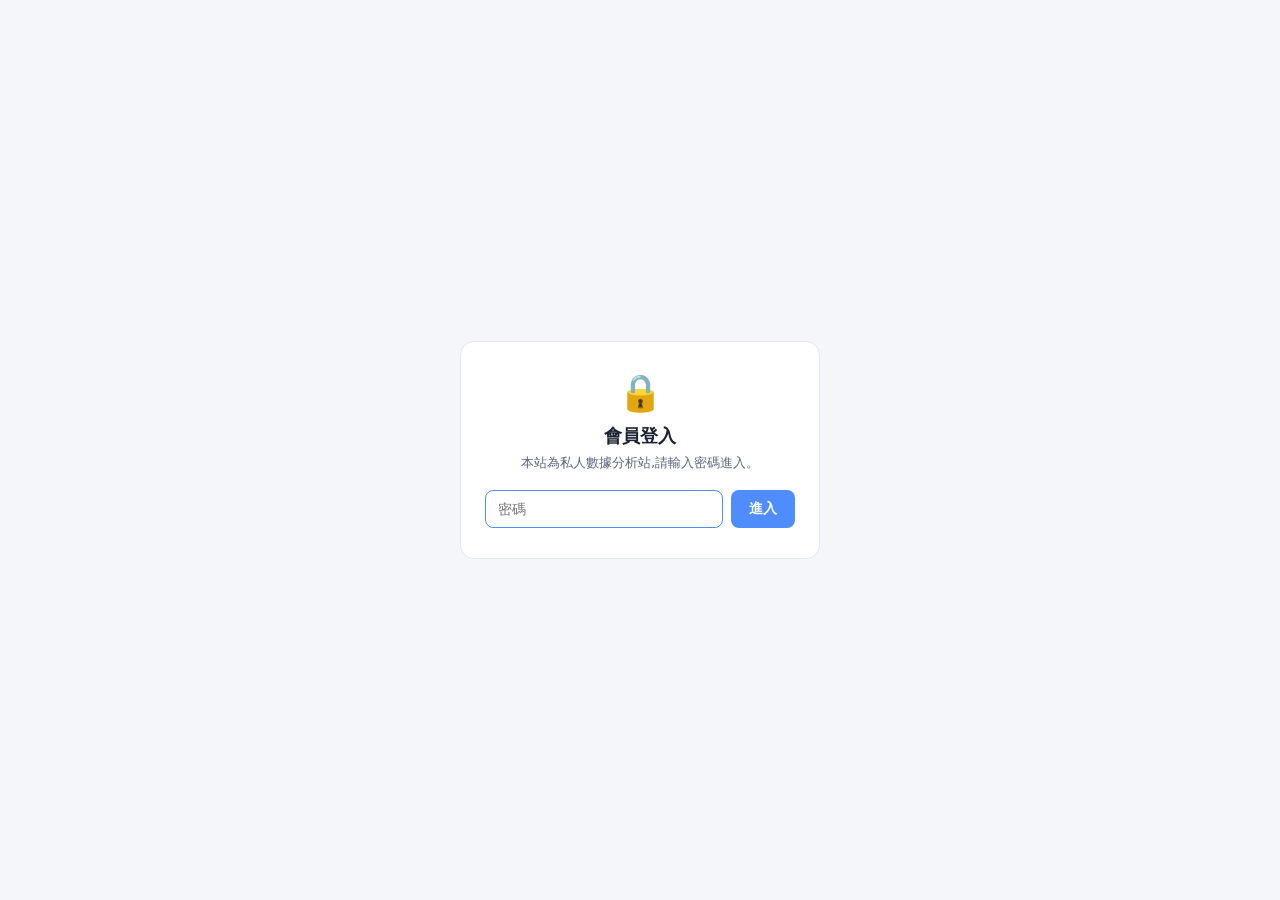
<file: index.html>
<!DOCTYPE html>
<html lang="zh-Hant">
<head>
<meta charset="UTF-8">
<meta name="viewport" content="width=device-width, initial-scale=1.0">
<!-- 私人站台:不允許任何搜尋引擎索引、跟隨或快取,僅供知道網址者使用 -->
<meta name="robots" content="noindex, nofollow, noarchive, nosnippet, noimageindex">
<meta name="googlebot" content="noindex, nofollow, noarchive, nosnippet, noimageindex">
<meta name="referrer" content="no-referrer">
<title>盤口數據分析站 | 賭球情報・盤口走勢</title>
<link rel="icon" href="data:image/svg+xml,<svg xmlns=%22http://www.w3.org/2000/svg%22 viewBox=%220 0 100 100%22><text y=%22.9em%22 font-size=%2290%22>📈</text></svg>">
<link rel="stylesheet" href="assets/css/style.css?v=15">
</head>
<body>

<!-- 假登入閘門:僅為入口儀式,非真正的存取控制 -->
<div id="loginGate" class="login-gate">
  <div class="login-card">
    <div class="login-icon">🔒</div>
    <h2>會員登入</h2>
    <p>本站為私人數據分析站,請輸入密碼進入。</p>
    <form id="loginForm" class="login-form">
      <input type="password" id="loginPw" placeholder="密碼" autocomplete="off" autofocus>
      <button type="submit">進入</button>
    </form>
    <p class="login-err" id="loginErr" hidden>密碼錯誤,請再試一次。</p>
  </div>
</div>
<script>
(function () {
  var KEY = "gateOk";
  var gate = document.getElementById("loginGate");
  function unlock() {
    gate.hidden = true;
    document.documentElement.classList.remove("gate-locked");
  }
  var ok = false;
  try { ok = sessionStorage.getItem(KEY) === "1"; } catch (e) {}
  if (ok) { unlock(); return; }
  document.documentElement.classList.add("gate-locked");
  document.getElementById("loginForm").addEventListener("submit", function (e) {
    e.preventDefault();
    if (document.getElementById("loginPw").value === "0") {
      try { sessionStorage.setItem(KEY, "1"); } catch (err) {}
      unlock();
    } else {
      document.getElementById("loginErr").hidden = false;
      document.getElementById("loginPw").value = "";
      document.getElementById("loginPw").focus();
    }
  });
})();
</script>

<header class="site-header">
  <div class="header-inner">
    <div class="brand">
      <span class="brand-icon">📈</span>
      <div class="brand-text">
        <h1>盤口數據分析站</h1>
        <p class="subtitle">MLB・NBA・WNBA|賠率、盤口動向與賭球數據</p>
      </div>
    </div>
    <div class="header-actions">
      <span class="updated-at" id="updatedAt">尚未更新</span>
      <a class="icon-btn nav-link" href="picks.html" title="今日推薦 TOP 5" aria-label="今日推薦 TOP 5">🎯</a>
      <a class="icon-btn nav-link" href="line-direction.html" title="盤口方向" aria-label="盤口方向">📈</a>
      <button class="icon-btn" id="refreshBtn" title="立即重新整理" aria-label="立即重新整理">⟳</button>
      <button class="icon-btn" id="notifBtn" title="比分變動桌面通知" aria-label="比分變動桌面通知">🔕</button>
      <button class="icon-btn" id="themeBtn" title="切換深淺色" aria-label="切換深淺色">🌙</button>
    </div>
  </div>
</header>

<nav class="toolbar">
  <div class="toolbar-inner">
    <div class="league-tabs" id="leagueTabs">
      <button class="tab active" data-league="all">全部</button>
      <button class="tab" data-league="mlb">MLB</button>
      <button class="tab" data-league="nba">NBA</button>
      <button class="tab" data-league="wnba">WNBA</button>
    </div>
    <div class="date-nav">
      <button class="icon-btn small" id="prevDay" aria-label="前一天">‹</button>
      <button class="date-label" id="dateLabel">今天</button>
      <button class="icon-btn small" id="nextDay" aria-label="後一天">›</button>
    </div>
  </div>
</nav>

<main id="content" class="content">
  <!-- league sections injected by JS -->
</main>

<footer class="site-footer">
  <p>資料來源:MLB Stats API、ESPN、TheSportsDB。賠率為 ESPN 合作數據供應商提供之美式盤,盤口走勢為本站每 20 分鐘自動採樣。</p>
  <p>本站為賭球數據分析工具,提供隱含機率、盤口動向與市場資金流向等資訊,僅供研究參考,不構成投注建議。請遵守所在地法規、理性投注,未滿 18 歲請勿使用。</p>
</footer>

<div id="modal" class="modal hidden" aria-hidden="true">
  <div class="modal-backdrop" id="modalBackdrop"></div>
  <div class="modal-panel" role="dialog" aria-modal="true">
    <button class="modal-close" id="modalClose" aria-label="關閉">✕</button>
    <div id="modalBody" class="modal-body"></div>
  </div>
</div>

<script src="assets/js/app.js?v=11"></script>
</body>
</html>
</file>
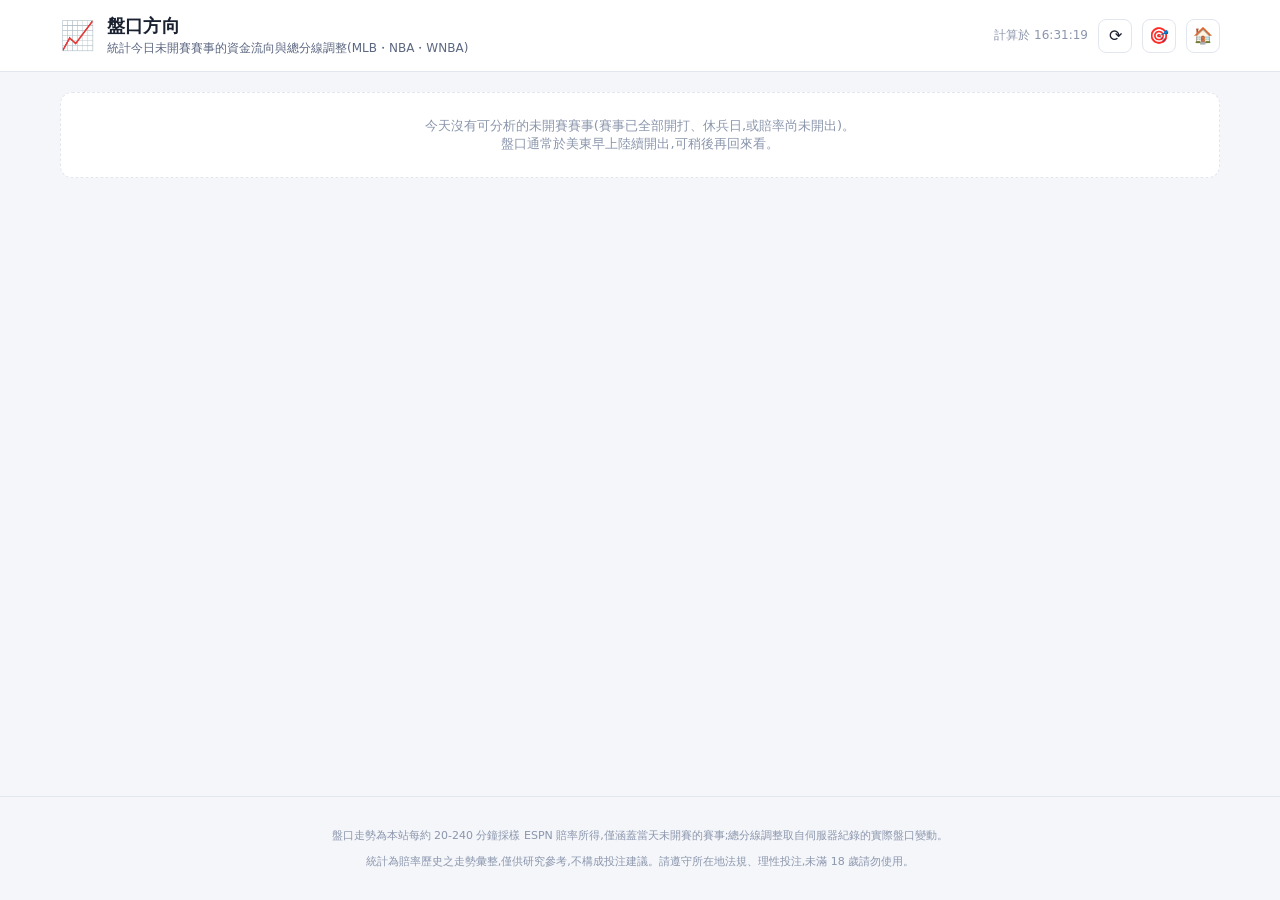
<file: line-direction.html>
<!DOCTYPE html>
<html lang="zh-Hant">
<head>
<meta charset="UTF-8">
<meta name="viewport" content="width=device-width, initial-scale=1.0">
<!-- 私人站台:不允許任何搜尋引擎索引、跟隨或快取,僅供知道網址者使用 -->
<meta name="robots" content="noindex, nofollow, noarchive, nosnippet, noimageindex">
<meta name="googlebot" content="noindex, nofollow, noarchive, nosnippet, noimageindex">
<meta name="referrer" content="no-referrer">
<title>盤口方向 | 盤口數據分析站</title>
<link rel="icon" href="data:image/svg+xml,<svg xmlns=%22http://www.w3.org/2000/svg%22 viewBox=%220 0 100 100%22><text y=%22.9em%22 font-size=%2290%22>📈</text></svg>">
<link rel="stylesheet" href="assets/css/style.css?v=15">
</head>
<body>

<header class="site-header">
  <div class="header-inner">
    <div class="brand">
      <span class="brand-icon">📈</span>
      <div class="brand-text">
        <h1>盤口方向</h1>
        <p class="subtitle">統計今日未開賽賽事的資金流向與總分線調整(MLB・NBA・WNBA)</p>
      </div>
    </div>
    <div class="header-actions">
      <span class="updated-at" id="updatedAt">計算中…</span>
      <button class="icon-btn" id="refreshBtn" title="重新計算" aria-label="重新計算">⟳</button>
      <a class="icon-btn nav-link" href="picks.html" title="今日推薦 TOP 5" aria-label="今日推薦 TOP 5">🎯</a>
      <a class="icon-btn nav-link" href="index.html" title="返回比分與盤口" aria-label="返回比分與盤口">🏠</a>
    </div>
  </div>
</header>

<main id="lineDirContent" class="content">
  <div class="detail-loading"><div class="spinner"></div>正在抓取今日賽程與盤口歷史,統計資金流向…</div>
</main>

<footer class="site-footer">
  <p>盤口走勢為本站每約 20-240 分鐘採樣 ESPN 賠率所得,僅涵蓋當天未開賽的賽事;總分線調整取自伺服器紀錄的實際盤口變動。</p>
  <p>統計為賠率歷史之走勢彙整,僅供研究參考,不構成投注建議。請遵守所在地法規、理性投注,未滿 18 歲請勿使用。</p>
</footer>

<script src="assets/js/line-direction.js?v=2"></script>
</body>
</html>
</file>
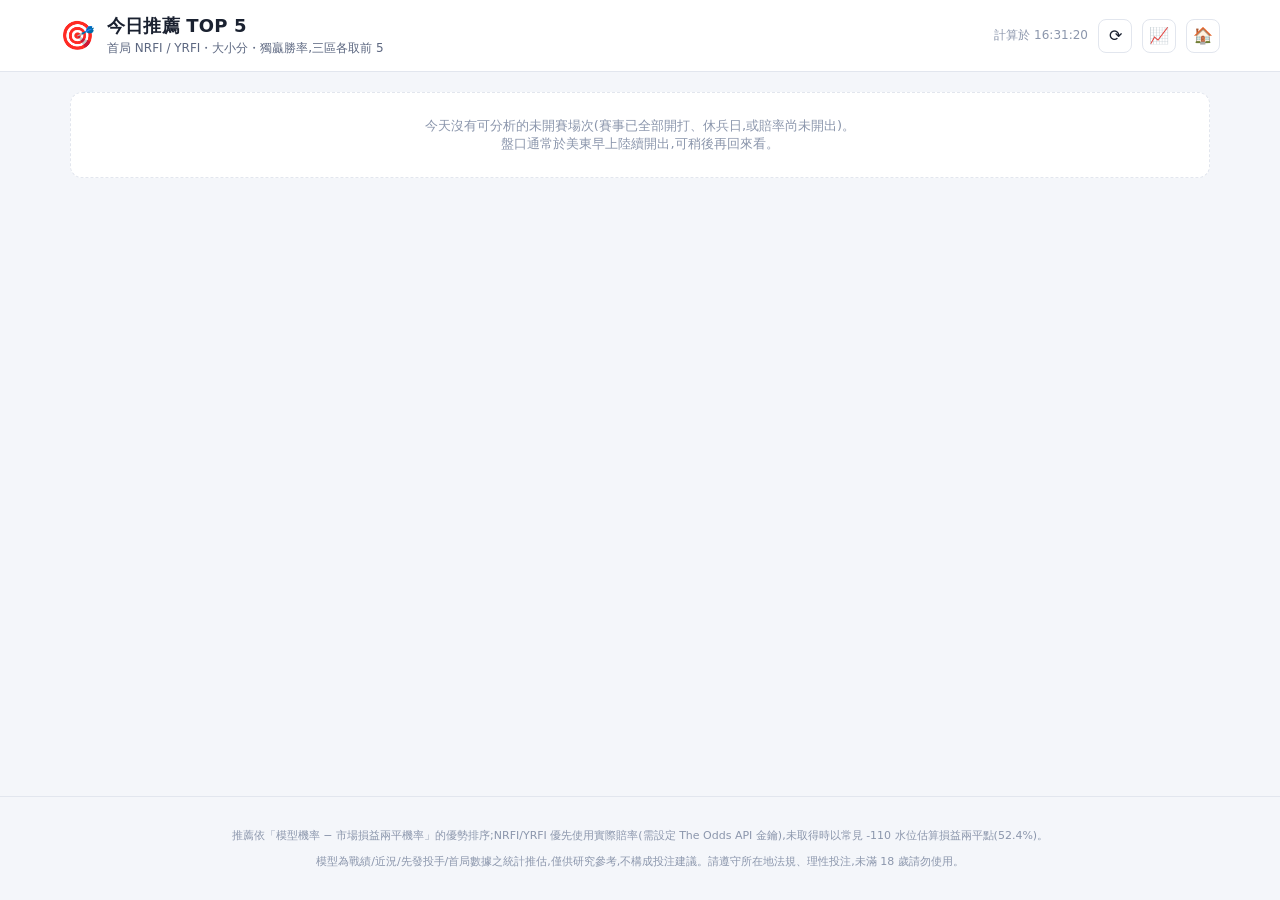
<file: picks.html>
<!DOCTYPE html>
<html lang="zh-Hant">
<head>
<meta charset="UTF-8">
<meta name="viewport" content="width=device-width, initial-scale=1.0">
<!-- 私人站台:不允許任何搜尋引擎索引、跟隨或快取,僅供知道網址者使用 -->
<meta name="robots" content="noindex, nofollow, noarchive, nosnippet, noimageindex">
<meta name="googlebot" content="noindex, nofollow, noarchive, nosnippet, noimageindex">
<meta name="referrer" content="no-referrer">
<title>今日推薦 TOP 5 | 盤口數據分析站</title>
<link rel="icon" href="data:image/svg+xml,<svg xmlns=%22http://www.w3.org/2000/svg%22 viewBox=%220 0 100 100%22><text y=%22.9em%22 font-size=%2290%22>🎯</text></svg>">
<link rel="stylesheet" href="assets/css/style.css?v=15">
</head>
<body>

<header class="site-header">
  <div class="header-inner">
    <div class="brand">
      <span class="brand-icon">🎯</span>
      <div class="brand-text">
        <h1>今日推薦 TOP 5</h1>
        <p class="subtitle">首局 NRFI / YRFI・大小分・獨贏勝率,三區各取前 5</p>
      </div>
    </div>
    <div class="header-actions">
      <span class="updated-at" id="updatedAt">計算中…</span>
      <button class="icon-btn" id="refreshBtn" title="重新計算" aria-label="重新計算">⟳</button>
      <a class="icon-btn nav-link" href="line-direction.html" title="盤口方向" aria-label="盤口方向">📈</a>
      <a class="icon-btn nav-link" href="index.html" title="返回比分與盤口" aria-label="返回比分與盤口">🏠</a>
    </div>
  </div>
</header>

<main id="picksContent" class="content picks-content">
  <div class="detail-loading"><div class="spinner"></div>正在抓取賽程、賠率與數據,計算今日最值得買的五注…</div>
</main>

<footer class="site-footer">
  <p>推薦依「模型機率 − 市場損益兩平機率」的優勢排序;NRFI/YRFI 優先使用實際賠率(需設定 The Odds API 金鑰),未取得時以常見 -110 水位估算損益兩平點(52.4%)。</p>
  <p>模型為戰績/近況/先發投手/首局數據之統計推估,僅供研究參考,不構成投注建議。請遵守所在地法規、理性投注,未滿 18 歲請勿使用。</p>
</footer>

<script src="assets/js/picks.js?v=13"></script>
</body>
</html>
</file>
<file: assets/css/style.css>
:root {
  --bg: #0b0f17;
  --bg-elev: #131a26;
  --bg-card: #171f2e;
  --border: #253044;
  --text: #e8ecf4;
  --text-dim: #8b96ac;
  --text-faint: #5c6780;
  --accent: #4f8dfd;
  --live: #ef4444;
  --live-bg: rgba(239, 68, 68, 0.12);
  --final-bg: rgba(139, 150, 172, 0.12);
  --scheduled-bg: rgba(79, 141, 253, 0.12);
  --mlb: #d64545;
  --nba: #e0762c;
  --shadow: 0 1px 3px rgba(0, 0, 0, 0.4);
}

:root[data-theme="light"] {
  --bg: #f4f6fa;
  --bg-elev: #ffffff;
  --bg-card: #ffffff;
  --border: #e2e6ee;
  --text: #1a2130;
  --text-dim: #5c6780;
  --text-faint: #8b96ac;
  --live-bg: rgba(239, 68, 68, 0.08);
  --final-bg: rgba(92, 103, 128, 0.08);
  --scheduled-bg: rgba(79, 141, 253, 0.08);
  --shadow: 0 1px 3px rgba(20, 30, 50, 0.08);
}

@media (prefers-color-scheme: light) {
  :root:not([data-theme="dark"]) {
    --bg: #f4f6fa;
    --bg-elev: #ffffff;
    --bg-card: #ffffff;
    --border: #e2e6ee;
    --text: #1a2130;
    --text-dim: #5c6780;
    --text-faint: #8b96ac;
    --live-bg: rgba(239, 68, 68, 0.08);
    --final-bg: rgba(92, 103, 128, 0.08);
    --scheduled-bg: rgba(79, 141, 253, 0.08);
    --shadow: 0 1px 3px rgba(20, 30, 50, 0.08);
  }
}

* { box-sizing: border-box; }

html, body {
  margin: 0;
  padding: 0;
  background: var(--bg);
  color: var(--text);
  font-family: -apple-system, "Segoe UI", "PingFang TC", "Microsoft JhengHei", system-ui, sans-serif;
  min-height: 100%;
}

body {
  display: flex;
  flex-direction: column;
  min-height: 100vh;
}

/* Header */
.site-header {
  background: var(--bg-elev);
  border-bottom: 1px solid var(--border);
  position: sticky;
  top: 0;
  z-index: 20;
}

.header-inner {
  max-width: 1200px;
  margin: 0 auto;
  padding: 14px 20px;
  display: flex;
  align-items: center;
  justify-content: space-between;
  gap: 12px;
}

.brand { display: flex; align-items: center; gap: 12px; }
.brand-icon { font-size: 28px; }
.brand-text h1 { font-size: 18px; margin: 0; font-weight: 700; letter-spacing: 0.2px; }
.subtitle { margin: 2px 0 0; font-size: 12px; color: var(--text-dim); }

.header-actions { display: flex; align-items: center; gap: 10px; }
.updated-at { font-size: 12px; color: var(--text-faint); white-space: nowrap; }

.icon-btn {
  background: var(--bg-card);
  border: 1px solid var(--border);
  color: var(--text);
  width: 34px;
  height: 34px;
  border-radius: 8px;
  cursor: pointer;
  font-size: 16px;
  display: inline-flex;
  align-items: center;
  justify-content: center;
  transition: background 0.15s, transform 0.15s;
}
.icon-btn:hover { background: var(--border); }
.icon-btn:active { transform: scale(0.94); }
.icon-btn.small { width: 28px; height: 28px; font-size: 14px; }
.icon-btn.spinning { animation: spin 0.6s linear; }
@keyframes spin { to { transform: rotate(360deg); } }

/* Toolbar */
.toolbar {
  background: var(--bg);
  border-bottom: 1px solid var(--border);
  position: sticky;
  top: 63px;
  z-index: 19;
}
.toolbar-inner {
  max-width: 1200px;
  margin: 0 auto;
  padding: 10px 20px;
  display: flex;
  align-items: center;
  justify-content: space-between;
  gap: 12px;
  flex-wrap: wrap;
}

.league-tabs { display: flex; gap: 6px; flex-wrap: wrap; }
.tab {
  background: transparent;
  border: 1px solid var(--border);
  color: var(--text-dim);
  padding: 7px 14px;
  border-radius: 999px;
  font-size: 13px;
  cursor: pointer;
  font-weight: 600;
  transition: all 0.15s;
}
.tab:hover { color: var(--text); border-color: var(--accent); }
.tab.active { background: var(--accent); color: #fff; border-color: var(--accent); }

.date-nav { display: flex; align-items: center; gap: 8px; }
.date-label {
  background: var(--bg-card);
  border: 1px solid var(--border);
  color: var(--text);
  padding: 6px 12px;
  border-radius: 8px;
  font-size: 13px;
  cursor: pointer;
  min-width: 84px;
  text-align: center;
}
/* Content */
.content {
  flex: 1;
  max-width: 1200px;
  width: 100%;
  margin: 0 auto;
  padding: 20px;
}

.league-section { margin-bottom: 32px; }
.league-section-header {
  display: flex;
  align-items: center;
  gap: 10px;
  margin-bottom: 12px;
}
.league-dot { width: 10px; height: 10px; border-radius: 50%; }
.league-section-header h2 { font-size: 16px; margin: 0; font-weight: 700; }
.league-count { font-size: 12px; color: var(--text-faint); }

.game-grid {
  display: grid;
  grid-template-columns: repeat(auto-fill, minmax(280px, 1fr));
  gap: 12px;
}

.game-card {
  background: var(--bg-card);
  border: 1px solid var(--border);
  border-radius: 12px;
  padding: 14px 16px;
  box-shadow: var(--shadow);
  border-left: 3px solid var(--league-color, var(--accent));
}

.game-status-row {
  display: flex;
  align-items: center;
  justify-content: space-between;
  margin-bottom: 10px;
}

.status-pill {
  display: inline-flex;
  align-items: center;
  gap: 6px;
  font-size: 11px;
  font-weight: 700;
  padding: 3px 9px;
  border-radius: 999px;
  letter-spacing: 0.3px;
}
.status-pill.live { background: var(--live-bg); color: var(--live); }
.status-pill.final { background: var(--final-bg); color: var(--text-dim); }
.status-pill.scheduled { background: var(--scheduled-bg); color: var(--accent); }

.live-dot {
  width: 6px; height: 6px; border-radius: 50%;
  background: var(--live);
  animation: pulse 1.4s ease-in-out infinite;
}
@keyframes pulse {
  0%, 100% { opacity: 1; transform: scale(1); }
  50% { opacity: 0.4; transform: scale(0.7); }
}

.game-detail { font-size: 12px; color: var(--text-faint); }

.team-row {
  display: flex;
  align-items: center;
  justify-content: space-between;
  padding: 5px 0;
}
.team-info { display: flex; align-items: center; gap: 8px; min-width: 0; }
.team-logo { width: 22px; height: 22px; object-fit: contain; flex-shrink: 0; }
.team-logo-fallback {
  width: 22px; height: 22px; border-radius: 50%;
  background: var(--border);
  flex-shrink: 0;
}
.team-name {
  font-size: 14px;
  white-space: nowrap;
  overflow: hidden;
  text-overflow: ellipsis;
  color: var(--text-dim);
}
.team-row.winner .team-name { color: var(--text); font-weight: 700; }
.team-score {
  font-size: 17px;
  font-weight: 700;
  font-variant-numeric: tabular-nums;
  color: var(--text-dim);
  min-width: 24px;
  text-align: right;
}
.team-row.winner .team-score { color: var(--text); }

.empty-state, .error-state {
  padding: 24px;
  text-align: center;
  color: var(--text-faint);
  background: var(--bg-card);
  border: 1px dashed var(--border);
  border-radius: 12px;
  font-size: 13px;
}
.error-state { color: var(--live); border-style: solid; }
.error-state button {
  margin-top: 8px;
  background: var(--bg-elev);
  border: 1px solid var(--border);
  color: var(--text);
  padding: 5px 12px;
  border-radius: 6px;
  cursor: pointer;
  font-size: 12px;
}

.skeleton {
  height: 96px;
  border-radius: 12px;
  background: linear-gradient(90deg, var(--bg-card) 25%, var(--border) 50%, var(--bg-card) 75%);
  background-size: 200% 100%;
  animation: shimmer 1.4s infinite;
}
@keyframes shimmer {
  0% { background-position: 200% 0; }
  100% { background-position: -200% 0; }
}

.site-footer {
  text-align: center;
  padding: 20px;
  font-size: 11px;
  color: var(--text-faint);
  border-top: 1px solid var(--border);
}

/* Odds row on cards */
.odds-row {
  display: flex;
  flex-wrap: wrap;
  gap: 4px 12px;
  margin-top: 8px;
  padding-top: 8px;
  border-top: 1px dashed var(--border);
  font-size: 11px;
  color: var(--text-faint);
  font-variant-numeric: tabular-nums;
}
.odds-row b { color: var(--text-dim); font-weight: 600; }

/* Score change flash */
@keyframes score-flash {
  0% { background: var(--live-bg); }
  100% { background: transparent; }
}
.game-card.flash { animation: score-flash 2.5s ease-out; }
.game-card.flash .team-score { color: var(--live); }

/* Pin button */
.pin-btn {
  background: none;
  border: none;
  cursor: pointer;
  font-size: 14px;
  color: var(--text-faint);
  padding: 0 2px;
  line-height: 1;
}
.pin-btn.pinned { color: #f0b429; }
.pin-btn:hover { color: #f0b429; }
.status-left { display: flex; align-items: center; gap: 6px; }

/* Odds movement log */
.move-list { list-style: none; margin: 0; padding: 0; font-size: 12px; font-variant-numeric: tabular-nums; }
.move-list li { padding: 5px 0; border-bottom: 1px dashed var(--border); color: var(--text-dim); display: flex; gap: 12px; }
.move-list li:last-child { border-bottom: none; }
.move-list .mt { color: var(--text-faint); white-space: nowrap; }

/* Lineup tables */
.lineup-grid { display: grid; grid-template-columns: 1fr 1fr; gap: 12px; }
@media (max-width: 560px) { .lineup-grid { grid-template-columns: 1fr; } }

/* Clickable cards */
.game-card.clickable { cursor: pointer; transition: border-color 0.15s, transform 0.1s; }
.game-card.clickable:hover { border-color: var(--accent); }
.game-card.clickable:active { transform: scale(0.99); }

/* Modal */
.modal { position: fixed; inset: 0; z-index: 50; display: flex; align-items: center; justify-content: center; }
.modal.hidden { display: none; }
.modal-backdrop { position: absolute; inset: 0; background: rgba(4, 8, 16, 0.65); backdrop-filter: blur(2px); }
.modal-panel {
  position: relative;
  background: var(--bg-elev);
  border: 1px solid var(--border);
  border-radius: 16px;
  width: min(720px, calc(100vw - 32px));
  max-height: calc(100vh - 64px);
  overflow-y: auto;
  box-shadow: 0 20px 60px rgba(0, 0, 0, 0.5);
}
.modal-close {
  position: sticky;
  top: 10px;
  float: right;
  margin: 10px 12px 0 0;
  background: var(--bg-card);
  border: 1px solid var(--border);
  color: var(--text-dim);
  width: 30px; height: 30px;
  border-radius: 8px;
  cursor: pointer;
  font-size: 13px;
  z-index: 2;
}
.modal-close:hover { color: var(--text); background: var(--border); }
.modal-body { padding: 20px 22px 24px; }

.detail-header { display: flex; align-items: center; justify-content: space-between; gap: 10px; margin-bottom: 4px; }
.detail-league { font-size: 12px; font-weight: 700; color: var(--text-dim); letter-spacing: 0.5px; }
.detail-matchup {
  display: grid;
  grid-template-columns: 1fr auto 1fr;
  align-items: center;
  gap: 12px;
  margin: 14px 0 18px;
  text-align: center;
}
.detail-team { display: flex; flex-direction: column; align-items: center; gap: 6px; min-width: 0; }
.detail-team img { width: 48px; height: 48px; object-fit: contain; }
.detail-team .name { font-size: 14px; font-weight: 700; }
.detail-team .sub { font-size: 11px; color: var(--text-faint); }
.detail-score { font-size: 30px; font-weight: 800; font-variant-numeric: tabular-nums; white-space: nowrap; }
.detail-score .sep { color: var(--text-faint); margin: 0 6px; font-weight: 400; }
.detail-status-line { text-align: center; font-size: 12px; color: var(--text-dim); margin-bottom: 16px; }

.detail-section { margin-top: 20px; }
.detail-section h3 {
  font-size: 13px;
  margin: 0 0 8px;
  color: var(--text-dim);
  font-weight: 700;
  letter-spacing: 0.4px;
  border-left: 3px solid var(--accent);
  padding-left: 8px;
}

.table-wrap { overflow-x: auto; border: 1px solid var(--border); border-radius: 10px; }
.stat-table { width: 100%; border-collapse: collapse; font-size: 12px; min-width: 420px; }
.stat-table th, .stat-table td {
  padding: 6px 8px;
  text-align: right;
  white-space: nowrap;
  font-variant-numeric: tabular-nums;
}
.stat-table th { background: var(--bg-card); color: var(--text-faint); font-weight: 600; border-bottom: 1px solid var(--border); }
.stat-table td { border-bottom: 1px solid var(--border); color: var(--text-dim); }
.stat-table tr:last-child td { border-bottom: none; }
.stat-table th:first-child, .stat-table td:first-child { text-align: left; position: sticky; left: 0; background: var(--bg-elev); }
.stat-table th:first-child { background: var(--bg-card); }
.stat-table td:first-child { color: var(--text); }
.stat-table tr.total-row td { font-weight: 700; color: var(--text); background: var(--bg-card); }
.stat-table tr.current-inning td { background: var(--live-bg); }
.stat-table .starter-mark { color: var(--accent); font-weight: 700; }

.pitcher-compare { display: grid; grid-template-columns: 1fr 1fr; gap: 12px; }
.pitcher-card {
  background: var(--bg-card);
  border: 1px solid var(--border);
  border-radius: 10px;
  padding: 12px 14px;
}
.pitcher-card .p-team { font-size: 11px; color: var(--text-faint); margin-bottom: 2px; }
.pitcher-card .p-name { font-size: 14px; font-weight: 700; margin-bottom: 8px; }
.pitcher-card .p-stats { display: flex; flex-wrap: wrap; gap: 8px 14px; font-size: 12px; color: var(--text-dim); }
.pitcher-card .p-stats b { color: var(--text); font-variant-numeric: tabular-nums; }

.prob-bar-wrap { margin: 6px 0 2px; }
.prob-labels { display: flex; justify-content: space-between; font-size: 12px; color: var(--text-dim); margin-bottom: 4px; }
.prob-labels b { color: var(--text); }
.prob-bar { display: flex; height: 10px; border-radius: 999px; overflow: hidden; background: var(--border); }
.prob-bar .away-part { background: var(--accent); }
.prob-bar .home-part { background: #4a9b6e; }

.analysis-box {
  background: var(--bg-card);
  border: 1px solid var(--border);
  border-radius: 10px;
  padding: 12px 14px;
  font-size: 13px;
  line-height: 1.7;
  color: var(--text-dim);
}
.analysis-box b { color: var(--text); }
.analysis-box p { margin: 0 0 8px; }
.analysis-box p:last-child { margin-bottom: 0; }

.injury-list { list-style: none; margin: 0; padding: 0; font-size: 12px; }
.injury-list li { padding: 5px 0; border-bottom: 1px dashed var(--border); color: var(--text-dim); display: flex; justify-content: space-between; gap: 8px; }
.injury-list li:last-child { border-bottom: none; }
.injury-status { color: var(--live); font-weight: 600; white-space: nowrap; }

.meta-grid { display: grid; grid-template-columns: repeat(auto-fit, minmax(140px, 1fr)); gap: 8px; }
.meta-item { background: var(--bg-card); border: 1px solid var(--border); border-radius: 10px; padding: 10px 12px; }
.meta-item .k { font-size: 11px; color: var(--text-faint); }
.meta-item .v { font-size: 13px; font-weight: 600; margin-top: 2px; }

.detail-note { font-size: 12px; color: var(--text-faint); margin-top: 8px; }
.detail-loading { padding: 40px 0; text-align: center; color: var(--text-faint); font-size: 13px; }
.detail-loading .spinner {
  width: 26px; height: 26px;
  border: 3px solid var(--border);
  border-top-color: var(--accent);
  border-radius: 50%;
  margin: 0 auto 12px;
  animation: spin-loop 0.8s linear infinite;
}
@keyframes spin-loop { to { transform: rotate(360deg); } }

@media (max-width: 560px) {
  .pitcher-compare { grid-template-columns: 1fr; }
  .modal-body { padding: 16px 14px 20px; }
}

@media (max-width: 640px) {
  .header-inner { padding: 12px 14px; }
  .brand-text h1 { font-size: 16px; }
  .toolbar { top: 58px; }
  .toolbar-inner { padding: 10px 14px; }
  .content { padding: 14px; }
  .updated-at { display: none; }
}

/* ---------- odds history ---------- */
.pos { color: #34c07c; }
.neg { color: #ef4444; }

.close-row td { background: var(--scheduled-bg); }
.close-tag {
  font-size: 10px; color: var(--accent);
  border: 1px solid var(--accent); border-radius: 8px;
  padding: 0 5px; margin-left: 4px;
}

/* ---------- line movement ---------- */
.move-badge {
  display: inline-block;
  font-size: 11px; font-weight: 700;
  font-variant-numeric: tabular-nums;
  padding: 1px 7px; margin-left: 6px;
  border-radius: 10px;
  white-space: nowrap;
}
.move-badge.home { background: rgba(52, 192, 124, 0.15); color: #34c07c; }
.move-badge.away { background: rgba(224, 118, 44, 0.15); color: var(--accent); }

.move-verdict {
  font-size: 13px; font-weight: 600;
  border-radius: 10px;
  padding: 10px 14px;
  margin-bottom: 10px;
  border: 1px solid var(--border);
  background: var(--bg-card);
  color: var(--text-dim);
}
.move-verdict b { color: var(--text); }
.move-verdict.home { border-color: rgba(52, 192, 124, 0.45); }
.move-verdict.away { border-color: rgba(224, 118, 44, 0.45); }

/* ---------- fake login gate ---------- */
.login-gate {
  position: fixed; inset: 0; z-index: 1000;
  background: var(--bg);
  display: flex; align-items: center; justify-content: center;
  padding: 20px;
}
.login-gate[hidden] { display: none; }
html.gate-locked { overflow: hidden; }
.login-card {
  width: 100%; max-width: 360px;
  background: var(--bg-elev);
  border: 1px solid var(--border);
  border-radius: 14px;
  padding: 30px 24px;
  text-align: center;
}
.login-icon { font-size: 36px; margin-bottom: 10px; }
.login-card h2 { margin: 0 0 6px; font-size: 18px; color: var(--text); }
.login-card p { margin: 0 0 18px; font-size: 13px; color: var(--text-dim); }
.login-form { display: flex; gap: 8px; }
.login-form input {
  flex: 1; min-width: 0;
  padding: 10px 12px;
  font-size: 14px;
  border: 1px solid var(--border);
  border-radius: 8px;
  background: var(--bg-card);
  color: var(--text);
}
.login-form input:focus { outline: none; border-color: var(--accent); }
.login-form button {
  padding: 10px 18px;
  font-size: 14px; font-weight: 700;
  border: none; border-radius: 8px;
  background: var(--accent); color: #fff;
  cursor: pointer;
}
.login-err { color: #ef4444 !important; margin: 12px 0 0 !important; font-size: 12px !important; }

/* ---------- picks page ---------- */
a.icon-btn.nav-link { text-decoration: none; }

.picks-content { max-width: 1180px; }
.picks-intro { margin-bottom: 14px; }

.picks-section-title {
  display: flex; align-items: baseline; gap: 10px;
  font-size: 16px; font-weight: 800;
  margin: 22px 0 10px;
  padding-bottom: 6px;
  border-bottom: 1px solid var(--border);
}
.picks-section-title:first-of-type { margin-top: 18px; }
.picks-section-count {
  font-size: 11px; font-weight: 600;
  color: var(--text-faint);
}

.pick-card {
  display: flex;
  gap: 14px;
  background: var(--bg-elev);
  border: 1px solid var(--border);
  border-radius: 12px;
  padding: 14px 16px;
  margin-bottom: 12px;
}
.pick-rank {
  flex: 0 0 34px;
  width: 34px; height: 34px;
  border-radius: 50%;
  background: var(--accent);
  color: #fff;
  font-size: 16px; font-weight: 800;
  display: flex; align-items: center; justify-content: center;
}
.pick-main { flex: 1; min-width: 0; }
.pick-top {
  display: flex; flex-wrap: wrap; align-items: center; gap: 8px;
  font-size: 11px; color: var(--text-faint);
  margin-bottom: 4px;
}
.pick-type {
  font-weight: 700;
  padding: 1px 8px;
  border-radius: 10px;
  background: var(--scheduled-bg);
  color: var(--accent);
}
.pick-type.nrfi { background: rgba(52, 192, 124, 0.15); color: #34c07c; }
.pick-type.yrfi { background: var(--live-bg); color: var(--live); }
.pick-type.over { background: rgba(234, 179, 8, 0.15); color: #ca9a04; }
.pick-type.under { background: rgba(96, 165, 250, 0.15); color: #3b82f6; }
.pick-weak {
  padding: 1px 8px; border-radius: 10px;
  border: 1px dashed var(--border);
  color: var(--text-faint);
}
.pick-match { font-size: 14px; font-weight: 700; margin-bottom: 2px; }
.pick-bet { font-size: 15px; margin: 4px 0 6px; }
.pick-bet b { color: var(--text); }
.pick-price {
  margin-left: 8px;
  font-size: 12px; font-weight: 700;
  color: var(--text-dim);
  font-variant-numeric: tabular-nums;
}
.pick-nums {
  display: flex; flex-wrap: wrap; gap: 6px 16px;
  font-size: 12px; color: var(--text-dim);
  font-variant-numeric: tabular-nums;
  margin-bottom: 8px;
}
.pick-nums b { color: var(--text); }
.pick-nums .pos b { color: #34c07c; }
.pick-nums .neg b { color: #ef4444; }
.pick-reasons {
  margin: 0; padding-left: 18px;
  font-size: 12px; line-height: 1.7;
  color: var(--text-dim);
}
.pick-reasons b { color: var(--text); }

/* NRFI 15-item checklist */
.pick-checklist { margin-top: 12px; }
.pick-checklist summary {
  cursor: pointer;
  font-size: 12px; font-weight: 700;
  color: var(--text-dim);
}
.pick-checklist summary b { color: var(--text); }
.cl-gate-tag { color: #ef4444; }
.cl-wrap { margin-top: 8px; }
.cl-table {
  width: 100%; min-width: 520px;
  border-collapse: collapse;
  font-size: 12px;
}
.cl-table th, .cl-table td {
  text-align: left; vertical-align: top;
  padding: 5px 8px;
  border-bottom: 1px solid var(--border);
}
.cl-table tr:last-child td { border-bottom: none; }
.cl-table th { color: var(--text-faint); font-weight: 600; white-space: nowrap; }
.cl-stars { color: #eab308; white-space: nowrap; letter-spacing: 1px; }
.cl-note { color: var(--text-faint); font-size: 11px; margin-top: 1px; }
.cl-status { white-space: nowrap; font-weight: 700; }
.cl-status.ok { color: #34c07c; }
.cl-status.bad { color: #ef4444; }
.cl-status.na { color: var(--text-faint); }
.cl-gate { font-size: 12px; color: #ef4444; margin: 8px 0 0; line-height: 1.7; }

.veto-block { margin: 4px 0 10px; }
.veto-block > summary {
  cursor: pointer;
  font-size: 12px; font-weight: 700;
  color: var(--text-faint);
  padding: 8px 0;
}
.veto-block .pick-card { opacity: 0.8; margin-top: 10px; }

/* ---------- 盤口方向 stats (line-direction.html) ---------- */
.dir-meter { margin-bottom: 14px; }
.dir-meter:last-of-type { margin-bottom: 0; }
.dir-meter-label {
  display: flex; justify-content: space-between;
  font-size: 11px; color: var(--text-dim);
  margin-bottom: 4px;
}
.dir-meter-label b { color: var(--text); font-variant-numeric: tabular-nums; }

.dir-movers { list-style: none; margin: 14px 0 0; padding: 0; }
.dir-movers li { border-top: 1px dashed var(--border); }
.dir-movers li:first-child { border-top: none; }
.dir-mover-match { font-size: 12px; font-weight: 700; margin-top: 5px; }
.dir-mover-side { font-size: 11px; color: var(--text-faint); margin-top: 2px; }
.dir-mover-link {
  display: block;
  padding: 8px 6px;
  margin: 0 -6px;
  border-radius: 8px;
  color: inherit;
  text-decoration: none;
  cursor: pointer;
  transition: background 0.15s;
}
.dir-mover-link:hover { background: var(--bg-elev); }
.dir-mover-line {
  display: inline-block; margin-left: 6px;
  color: var(--accent); font-variant-numeric: tabular-nums;
}

.move-badge.over { background: rgba(234, 179, 8, 0.15); color: #ca9a04; }
.move-badge.under { background: rgba(96, 165, 250, 0.15); color: #3b82f6; }
</file>
